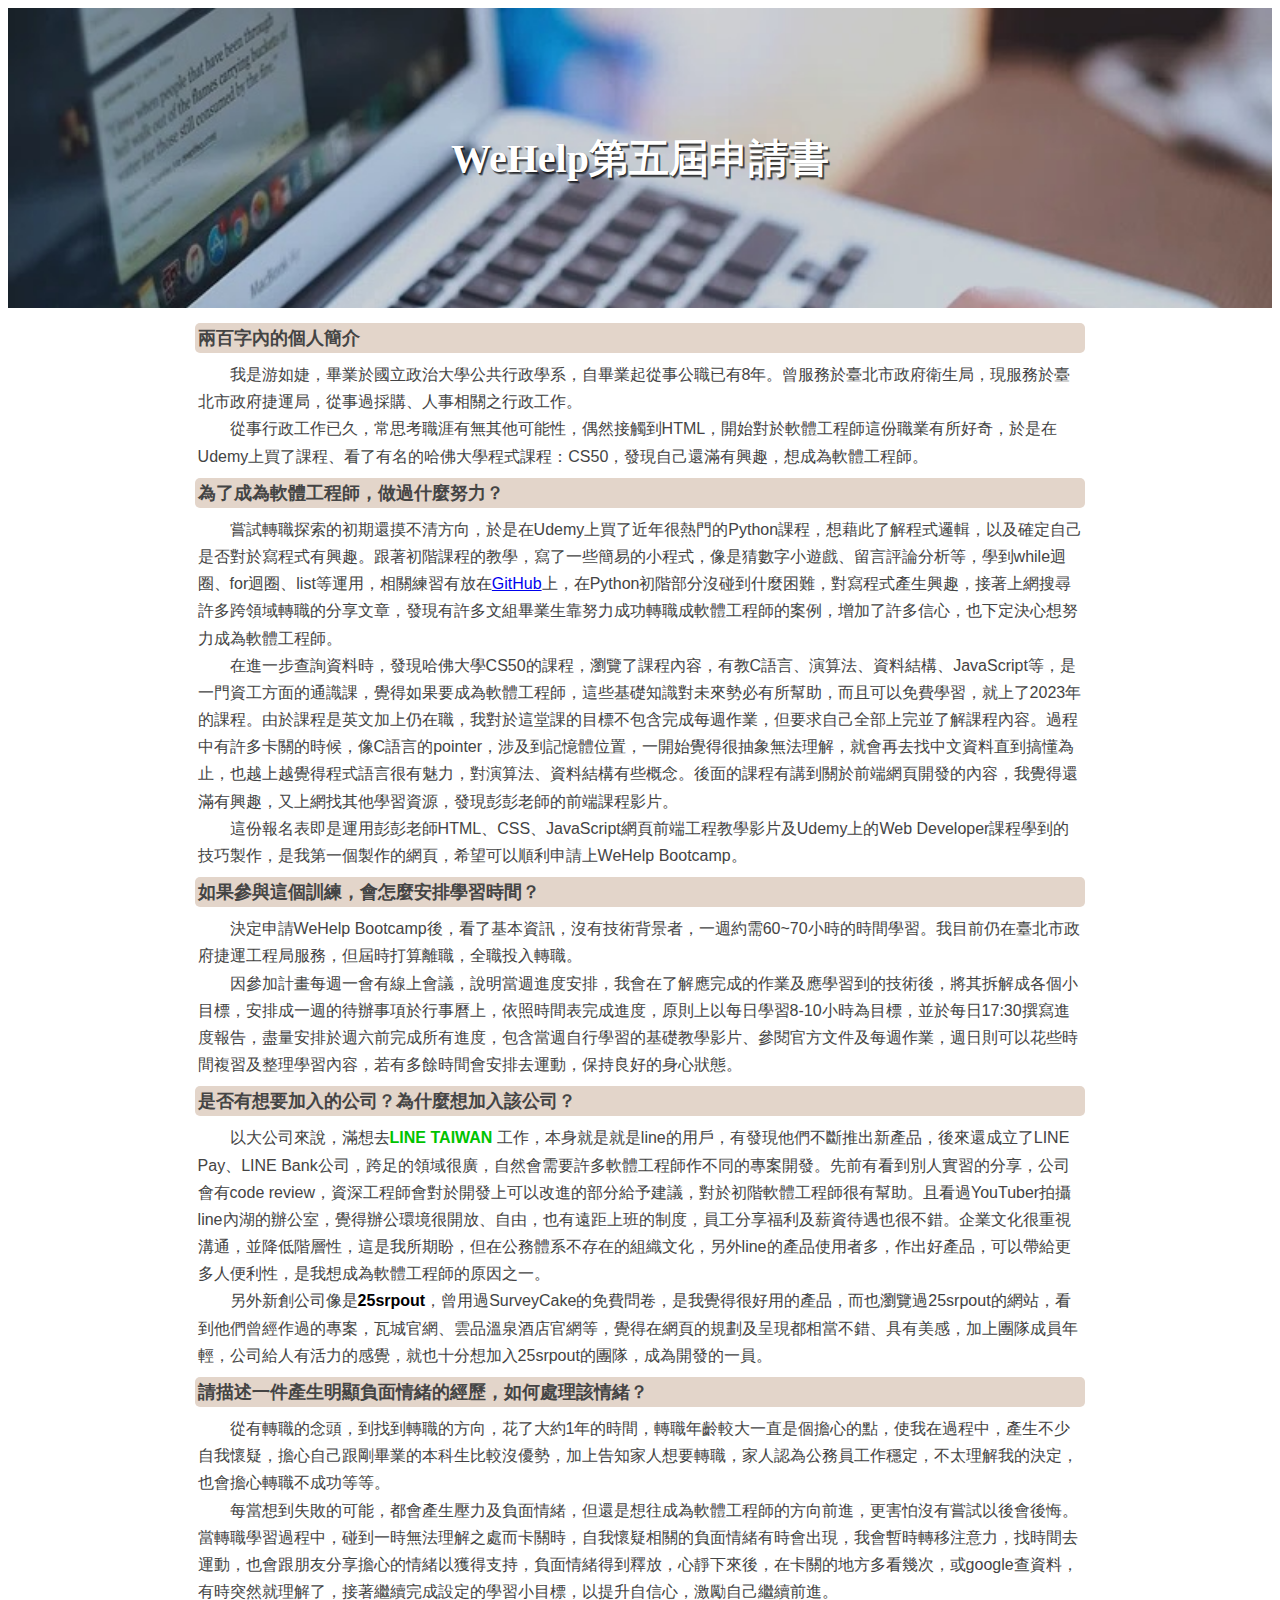
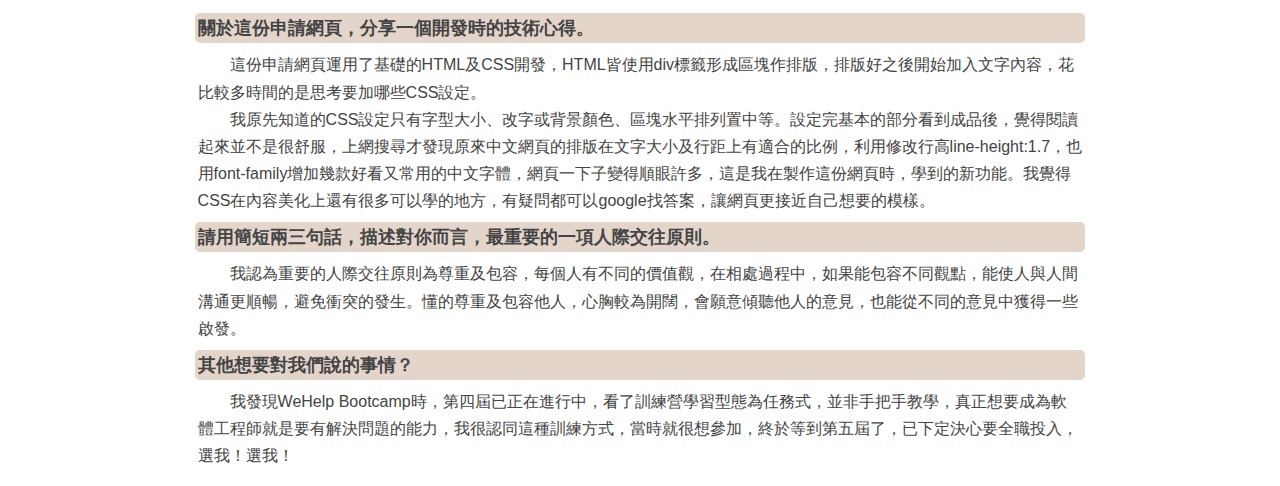
<file: apply/apply.html>
<!DOCTYPE html>
<html>
    <head>
        <meta name="viewport" content="width=device-width, initial-scale=1.0"/>
        <meta charset="utf-8"/>
        <title>WeHelp第五屆申請書</title>
        <link rel="stylesheet" type="text/css" href="apply.css"/>
        
    </head>
    <body>
        <div class="headline">
            <div>
                WeHelp第五屆申請書
            </div>
        </div>


        <div class="section">
            <div class="question">兩百字內的個人簡介</div>
        </div>
        <div class="section">
            <div class="answer">
                &emsp;&emsp;我是游如婕，畢業於國立政治大學公共行政學系，自畢業起從事公職已有8年。曾服務於臺北市政府衛生局，現服務於臺北市政府捷運局，從事過採購、人事相關之行政工作。
                <br/>
                &emsp;&emsp;從事行政工作已久，常思考職涯有無其他可能性，偶然接觸到HTML，開始對於軟體工程師這份職業有所好奇，於是在Udemy上買了課程、看了有名的哈佛大學程式課程：CS50，發現自己還滿有興趣，想成為軟體工程師。
            </div>
        </div>
        <div class="section">


             <div class="question">為了成為軟體工程師，做過什麼努力？</div>
        </div>
        <div class="section">
            <div class="answer">
                &emsp;&emsp;嘗試轉職探索的初期還摸不清方向，於是在Udemy上買了近年很熱門的Python課程，想藉此了解程式邏輯，以及確定自己是否對於寫程式有興趣。跟著初階課程的教學，寫了一些簡易的小程式，像是猜數字小遊戲、留言評論分析等，學到while迴圈、for迴圈、list等運用，相關練習有放在<a href="https://github.com/jamyyu?tab=repositories">GitHub</a>上，在Python初階部分沒碰到什麼困難，對寫程式產生興趣，接著上網搜尋許多跨領域轉職的分享文章，發現有許多文組畢業生靠努力成功轉職成軟體工程師的案例，增加了許多信心，也下定決心想努力成為軟體工程師。
                <br/>
                &emsp;&emsp;在進一步查詢資料時，發現哈佛大學CS50的課程，瀏覽了課程內容，有教C語言、演算法、資料結構、JavaScript等，是一門資工方面的通識課，覺得如果要成為軟體工程師，這些基礎知識對未來勢必有所幫助，而且可以免費學習，就上了2023年的課程。由於課程是英文加上仍在職，我對於這堂課的目標不包含完成每週作業，但要求自己全部上完並了解課程內容。過程中有許多卡關的時候，像C語言的pointer，涉及到記憶體位置，一開始覺得很抽象無法理解，就會再去找中文資料直到搞懂為止，也越上越覺得程式語言很有魅力，對演算法、資料結構有些概念。後面的課程有講到關於前端網頁開發的內容，我覺得還滿有興趣，又上網找其他學習資源，發現彭彭老師的前端課程影片。
                <br/>
                &emsp;&emsp;這份報名表即是運用彭彭老師HTML、CSS、JavaScript網頁前端工程教學影片及Udemy上的Web Developer課程學到的技巧製作，是我第一個製作的網頁，希望可以順利申請上WeHelp Bootcamp。 
            </div>
        </div>


        <div class="section">
             <div class="question">如果參與這個訓練，會怎麼安排學習時間？</div>
        </div>
        <div class="section">
            <div class="answer">
                &emsp;&emsp;決定申請WeHelp Bootcamp後，看了基本資訊，沒有技術背景者，一週約需60~70小時的時間學習。我目前仍在臺北市政府捷運工程局服務，但屆時打算離職，全職投入轉職。
                <br/>
                &emsp;&emsp;因參加計畫每週一會有線上會議，說明當週進度安排，我會在了解應完成的作業及應學習到的技術後，將其拆解成各個小目標，安排成一週的待辦事項於行事曆上，依照時間表完成進度，原則上以每日學習8-10小時為目標，並於每日17:30撰寫進度報告，盡量安排於週六前完成所有進度，包含當週自行學習的基礎教學影片、參閱官方文件及每週作業，週日則可以花些時間複習及整理學習內容，若有多餘時間會安排去運動，保持良好的身心狀態。
            </div>
        </div>


        <div class="section">
            <div class="question">是否有想要加入的公司？為什麼想加入該公司？</div>
        </div>
        <div class="section">
            <div class="answer">
                &emsp;&emsp;以大公司來說，滿想去<span style="color: #00c300;font-weight: bolder;">LINE TAIWAN</span> 工作，本身就是就是line的用戶，有發現他們不斷推出新產品，後來還成立了LINE Pay、LINE Bank公司，跨足的領域很廣，自然會需要許多軟體工程師作不同的專案開發。先前有看到別人實習的分享，公司會有code review，資深工程師會對於開發上可以改進的部分給予建議，對於初階軟體工程師很有幫助。且看過YouTuber拍攝line內湖的辦公室，覺得辦公環境很開放、自由，也有遠距上班的制度，員工分享福利及薪資待遇也很不錯。企業文化很重視溝通，並降低階層性，這是我所期盼，但在公務體系不存在的組織文化，另外line的產品使用者多，作出好產品，可以帶給更多人便利性，是我想成為軟體工程師的原因之一。
                <br/>
                &emsp;&emsp;另外新創公司像是<span style="color: black;font-weight: bolder;">25srpout</span>，曾用過SurveyCake的免費問卷，是我覺得很好用的產品，而也瀏覽過25srpout的網站，看到他們曾經作過的專案，瓦城官網、雲品溫泉酒店官網等，覺得在網頁的規劃及呈現都相當不錯、具有美感，加上團隊成員年輕，公司給人有活力的感覺，就也十分想加入25srpout的團隊，成為開發的一員。
            </div>
        </div>


        <div class="section">
            <div class="question">請描述一件產生明顯負面情緒的經歷，如何處理該情緒？</div>
        </div>
        <div class="section">
             <div class="answer">
                &emsp;&emsp;從有轉職的念頭，到找到轉職的方向，花了大約1年的時間，轉職年齡較大一直是個擔心的點，使我在過程中，產生不少自我懷疑，擔心自己跟剛畢業的本科生比較沒優勢，加上告知家人想要轉職，家人認為公務員工作穩定，不太理解我的決定，也會擔心轉職不成功等等。
                <br/>
                &emsp;&emsp;每當想到失敗的可能，都會產生壓力及負面情緒，但還是想往成為軟體工程師的方向前進，更害怕沒有嘗試以後會後悔。當轉職學習過程中，碰到一時無法理解之處而卡關時，自我懷疑相關的負面情緒有時會出現，我會暫時轉移注意力，找時間去運動，也會跟朋友分享擔心的情緒以獲得支持，負面情緒得到釋放，心靜下來後，在卡關的地方多看幾次，或google查資料，有時突然就理解了，接著繼續完成設定的學習小目標，以提升自信心，激勵自己繼續前進。
            </div>
        </div>

        
        <div class="section">
            <div class="question"> 關於這份申請網頁，分享一個開發時的技術心得。</div>
        </div>
        <div class="section">
            <div class="answer">
                &emsp;&emsp;這份申請網頁運用了基礎的HTML及CSS開發，HTML皆使用div標籤形成區塊作排版，排版好之後開始加入文字內容，花比較多時間的是思考要加哪些CSS設定。
                <br/>
                &emsp;&emsp;我原先知道的CSS設定只有字型大小、改字或背景顏色、區塊水平排列置中等。設定完基本的部分看到成品後，覺得閱讀起來並不是很舒服，上網搜尋才發現原來中文網頁的排版在文字大小及行距上有適合的比例，利用修改行高line-height:1.7，也用font-family增加幾款好看又常用的中文字體，網頁一下子變得順眼許多，這是我在製作這份網頁時，學到的新功能。我覺得CSS在內容美化上還有很多可以學的地方，有疑問都可以google找答案，讓網頁更接近自己想要的模樣。
            </div>
        </div>


        <div class="section">
            <div class="question"> 請用簡短兩三句話，描述對你而言，最重要的一項人際交往原則。</div>
        </div>
        <div class="section">
            <div class="answer">
                &emsp;&emsp;我認為重要的人際交往原則為尊重及包容，每個人有不同的價值觀，在相處過程中，如果能包容不同觀點，能使人與人間溝通更順暢，避免衝突的發生。懂的尊重及包容他人，心胸較為開闊，會願意傾聽他人的意見，也能從不同的意見中獲得一些啟發。
            </div>
        </div>


        <div class="section">
            <div class="question"> 其他想要對我們說的事情？</div>
        </div>
        <div class="section">
            <div class="answer">
                &emsp;&emsp;我發現WeHelp Bootcamp時，第四屆已正在進行中，看了訓練營學習型態為任務式，並非手把手教學，真正想要成為軟體工程師就是要有解決問題的能力，我很認同這種訓練方式，當時就很想參加，終於等到第五屆了，已下定決心要全職投入，選我！選我！
            </div>
        </div>
    
    </body>
</html>
</file>
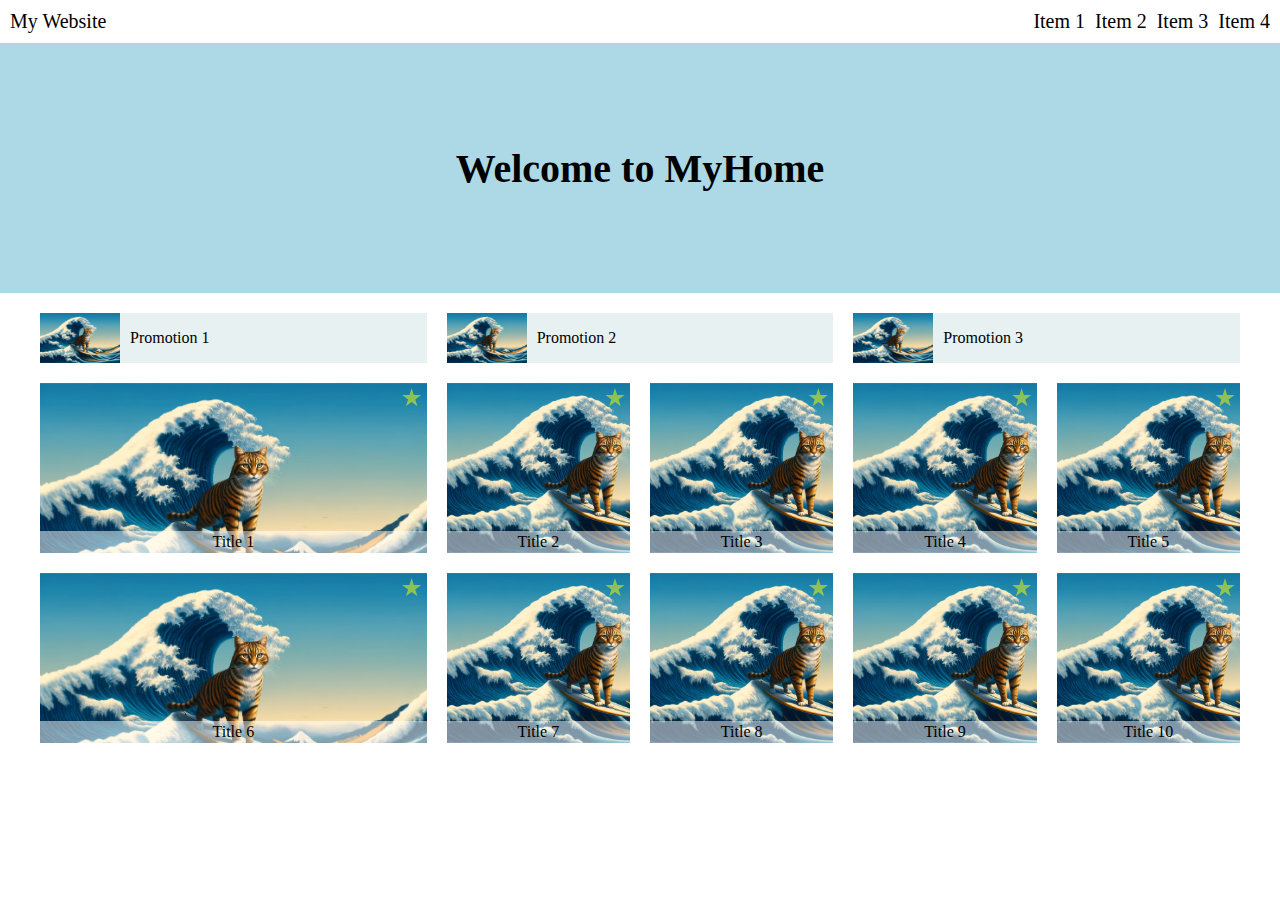
<file: week1/week1.html>
<!DOCTYPE html>
<html>
    <head>
        <meta name="viewport" content="width=device-width, initial-scale=1.0"/>
        <meta charset="utf-8"/>
        <title>week1</title>
        <link rel="stylesheet" type="text/css" href="week1.css"/>
        <script src="popupmenu.js"></script>
    </head>
    <body>
    
        <div class="frame">
            <div class="left">My Website</div>
            <div id="menu" class="right">
                <div class="item">Item 1</div>
                <div class="item">Item 2</div>
                <div class="item">Item 3</div>
                <div class="item">Item 4</div>
            </div>
            
            <div id="burger" class="right">
                <img onclick="toggleMenu()" class=iconburger src="burger.png">
            </div>
          
        
            <div id="popupMenu" class="hide">
                <img onclick="closeMenu()" class="iconcross" src="cross.png">
                <ul>
                    <li>Item 1</li>
                    <li>Item 2</li>
                    <li>Item 3</li>
                    <li>Item 4</li>
                </ul>
            </div>
        </div>      
            
       
        <div class="welcome">
            <div class="text">Welcome to MyHome</div>
        </div>
        <div class="smallboxes">
            <div class="smallbox">
                <div class="wrapper">
                    <div class="promotion1">
                        <div class="p"><span class="picture"></span>Promotion 1</div>
                    </div>
                    <div class="promotion2">
                        <div class="p"><span class="picture"></span>Promotion 2</div>
                    </div>
                    <div class="promotion3">
                        <div class="p"><span class="picture"></span>Promotion 3</div>
                    </div>
                    <div class="title1">
                        <span class="star"></span>
                        <div class="t">Title 1</div>
                    </div>
                    <div class="title2">
                        <span class="star"></span>
                        <div class="t">Title 2</div>
                    </div>
                    <div class="title3">
                        <span class="star"></span>
                        <div class="t">Title 3</div>
                    </div>
                    <div class="title4">
                        <span class="star"></span>
                        <div class="t">Title 4</div>
                    </div>
                    <div class="title5">
                        <span class="star"></span>
                        <div class="t">Title 5</div>
                    </div>
                    <div class="title6">
                        <span class="star"></span>
                        <div class="t">Title 6</div>
                    </div>
                    <div class="title7">
                        <span class="star"></span>
                        <div class="t">Title 7</div>
                    </div>
                    <div class="title8">
                        <span class="star"></span>
                        <div class="t">Title 8</div>
                    </div>
                    <div class="title9">
                        <span class="star"></span>
                        <div class="t">Title 9</div>
                    </div>
                    <div class="title10">
                        <span class="star"></span>
                        <div class="t">Title 10</div>
                    </div>
                </div>
            </div>
        </div>
    </body>
</html>
</file>
<file: apply/apply.css>
.headline{
    font-size: 40px;
    font-weight: bolder;
    color: white;
	text-shadow:
    0.03em 0.03em 0.05em rgba(0,0,0, .2),
    0.01em 0.01em 0  rgba(0,0,0, .2),
    0.02em 0.02em 0 rgba(0,0,0, .2),
    0.03em 0.03em 0 rgba(0,0,0, .2),
    0.03em 0.04em 0 rgba(0,0,0, .2),
    0.05em 0.05em 0 rgba(0,0,0, .2),
    0.05em 0.06em 0 rgba(0,0,0, .2),
    0.05em 0.07em 0 rgba(0,0,0, .2);
    margin-bottom: 15px; 
    text-align: center;
    background-image: url(headline.jpg);
    background-repeat: no-repeat;
    background-size: cover;
    height: 300px;
    display: flex;
    justify-content: center;
    align-items: center
}
.section{
    display: flex;
    justify-content: center;
}

.question{
    text-align: left;
    font-weight: bold; 
    width: 70%;
    font-size: 18px;
    padding: 3px;
    background-color: #e3d5ca;
    color: #444;
    font-family: 'Roboto','Heiti TC', '微軟正黑體', sans-serif;
    border-radius: 5px;
}

.answer{ 
    width: 70%; 
    padding: 8px;
    background-color: hsla(0,0%,100%,.9);
    color: #444;
    line-height: 1.7;
    font-size: 16px;
    font-family: 'Roboto','Heiti TC', '微軟正黑體', sans-serif;
}


@media(max-width:500px){
    .headline{
        font-size: 30px;
    }
}
</file>
<file: week1/week1.css>
body{ margin: 0; padding: 0;}
ul{
    padding-inline-start: 0%;
}
ul li {
    list-style-type:none;
    text-align: center;
    padding: 10px 0;
}
#burger{
    display: none;
}
.hide{
    display: none;
}
#popupMenu {
    position: fixed; 
    top: 0;
    right: 0; 
    width: 50%; /* 佔據全螢幕的一半 */
    height: 100%; /* 全螢幕高 */
    background-color: #f9f9f9; 
    z-index: 1; 
}
.iconcross {
    position: fixed; 
    top: 0;
    right: 0;
    width: 25px;
    height: 25px;
    cursor: pointer;
    padding: 10px;
  }
.frame{
    display: flex; /* 讓項目水平排列 */
    font-size: 20px;
    padding-top: 10px;
    padding-bottom: 10px;
    align-items: center;
}
.left{
    flex: none; /* 固定配置 */
    margin-left: 10px;
}
.right{
    display: flex;/* 讓下一層項目水平排列 */
    justify-content: flex-end;/* 水平對齊 */
    flex: auto  /* 自動把剩下空間填滿 */
}
.item{
    flex: none;
    margin-right: 10px;
    text-align: center;
}
.welcome{
    display: flex;
    justify-content: center;
    align-items: center; /* 垂直置中 */
    height: 250px;
    background-color: lightblue;
}
.text{
    font-size: 40px;
    text-align: center;
    font-weight: bold;
}
.smallboxes{
    display: flex;
    justify-content: center;
    align-items: center;
    margin-top: 20px; 
}
.smallbox{
    width: 1200px;
}
.wrapper {
    display: grid;
    grid-template-columns: repeat(6, 1fr);
    grid-template-rows: 50px 170px 170px;
    gap: 20px;
}
.promotion1 {
    grid-column: 1/3;
    grid-row: 1/2;
    height: 50px;
    background-color: #e8f1f2;
}
.promotion2 {
    grid-column: 3/5;
    grid-row: 1/2;
    height: 50px;
    background-color: #e8f1f2;
}
.promotion3 {
    grid-column: 5/7;
    grid-row: 1/2;
    height: 50px;
    background-color: #e8f1f2;
}
.p{
    display: flex;
    align-items: center;
}
.picture {
    display: inline-block; /* 行内區塊 */
    width: 80px;
    height: 50px; 
    margin-right: 10px; 
    background-image: url("cat.jpg"); 
    background-size: cover; 
}

.title1 {
    grid-column: 1/3;
    grid-row: 2/3;
    background-image:url('cat.jpg');
    background-size: cover;
    position: relative;
}
.title2 {
    grid-column: 3/4;
    grid-row: 2/3;
    background-image:url('cat.jpg');
    background-size: cover;
    position: relative;
}
.title3 {
    grid-column: 4/5;
    grid-row: 2/3;
    background-image:url('cat.jpg');
    background-size: cover;
    position: relative;
}
.title4 {
    grid-column: 5/6;
    grid-row: 2/3;
    background-image:url('cat.jpg');
    background-size: cover;
    position: relative;
}
.title5 {
    grid-column: 6/7;
    grid-row: 2/3;
    background-image:url('cat.jpg');
    background-size: cover;
    position: relative;
}
.title6 {
    grid-column: 1/3;
    grid-row: 3/4;
    background-image:url('cat.jpg');
    background-size: cover;
    position: relative;
}
.title7 {
    grid-column: 3/4;
    grid-row: 3/4;
    background-image:url('cat.jpg');
    background-size: cover;
    position: relative;
}
.title8 {
    grid-column: 4/5;
    grid-row: 3/4;
    background-image:url('cat.jpg');
    background-size: cover;
    position: relative;
}
.title9 {
    grid-column: 5/6;
    grid-row: 3/4;
    background-image:url('cat.jpg');
    background-size: cover;
    position: relative;
}
.title10 {
    grid-column: 6/7;
    grid-row: 3/4;
    background-image:url('cat.jpg');
    background-size: cover;
    position: relative;
}
img {
    width: 100%; /* 指定寬度 */
    height: auto; /* 保持原始寬高比 */
}
.t{
    text-align: center;
    background-color: rgba(255, 255, 255, 0.5);
    position: absolute;
    bottom: 0;
    width: 100%;
    padding-top: 2px;
    padding-bottom: 2px;
}
.star{
    display: inline-block;
    width: 20px; /* 控制星星的大小 */
    height: 20px;
    background-color: rgba(255, 255, 0, 0.5);
    clip-path: polygon(50% 0%, 61% 35%, 98% 35%, 68% 57%, 79% 91%, 50% 70%, 21% 91%, 32% 57%, 2% 35%, 39% 35%);
    position: absolute;
    top: 0;
    right: 0;
    margin: 5px;
}




@media (min-width: 600px) and (max-width: 1200px){
    .hide{
        display: none;
    }
    .smallbox{
        width: 90%;
    }
    .wrapper {
        grid-template-columns: repeat(4, 1fr);
        grid-template-rows: repeat(2, 50px) repeat(3, 200px);
    }
    .promotion3 {
        grid-column: 1/5;
        grid-row: 2/3;
    }
    .title1 {
        grid-column: 1/2;
        grid-row: 3/4;
    }
    .title2 {
        grid-column: 2/3;
        grid-row: 3/4;
    }
    .title3 {
        grid-column: 3/4;
        grid-row: 3/4;
    }
    .title4 {
        grid-column: 4/5;
        grid-row: 3/4;
    }
    .title5 {
        grid-column: 1/2;
        grid-row: 4/5;
    }
    .title6 {
        grid-column: 2/3;
        grid-row: 4/5;
    }
    .title7 {
        grid-column: 3/4;
        grid-row: 4/5;
    }
    .title8 {
        grid-column: 4/5;
        grid-row: 4/5;
    }
    .title9 {
        grid-column: 1/3;
        grid-row: 5/6;
    }
    .title10 {
        grid-column: 3/5;
        grid-row: 5/6;
    }
}

@media (max-width: 600px){
    #menu{
        display: none;
    }
    #burger{
        display: block;
    }
    .iconburger{
        display: block;
        height: 28px;
        width: auto;
        float: right;
        margin-right: 10px;
        cursor: pointer;
    }
    .text{
        font-size: 35px;
        text-align: center;
        font-weight: bold;
        float: right;
        padding-right: 10px;
    }
    .smallbox{
        width: 90%;
    }
    .wrapper {
        grid-template-columns: repeat(1, 1fr);
        grid-template-rows: repeat(3, 50px) repeat(10, 200px);
    }
    .promotion1 {
        grid-column: 1/1;
        grid-row: 1/2;
    }
    .promotion2 {
        grid-column: 1/1;
        grid-row: 2/3;
    }
    .promotion3 {
        grid-column: 1/1;
        grid-row: 3/4;
    }
    .title1 {
        grid-column: 1/1;
        grid-row: 4/5;
    }
    .title2 {
        grid-column: 1/1;
        grid-row: 5/6;
    }
    .title3 {
        grid-column: 1/1;
        grid-row: 6/7;
    }
    .title4 {
        grid-column: 1/1;
        grid-row: 7/8;
    }
    .title5 {
        grid-column: 1/1;
        grid-row: 8/9;
    }
    .title6 {
        grid-column: 1/1;
        grid-row: 9/10;
    }
    .title7 {
        grid-column: 1/1;
        grid-row: 10/11;
    }
    .title8 {
        grid-column: 1/1;
        grid-row: 11/12;
    }
    .title9 {
        grid-column: 1/1;
        grid-row: 12/13;
    }
    .title10 {
        grid-column: 1/1;
        grid-row: 13/14;
    }
}
</file>
